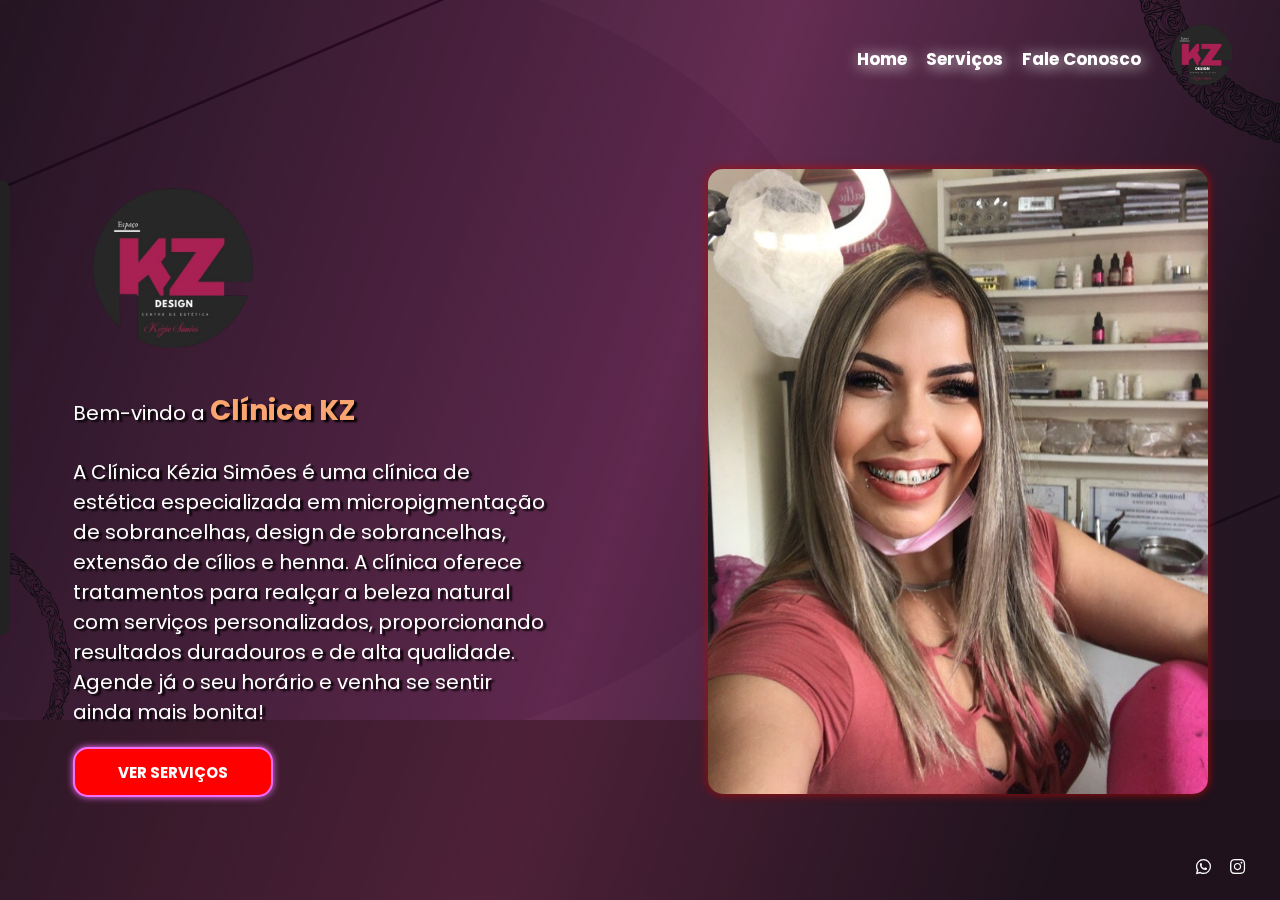
<file: index.html>
<!DOCTYPE html>
<html lang="pt-br">

<head>
    <meta charset="UTF-8">
    <meta name="viewport" content="width=device-width, initial-scale=1.0">
    <meta property="og:type" content="website"/>
    <meta property="og:title" content="Agende já o seu horário e venha se sentir ainda mais bonita!"/>
    <meta property="og:image" content="https://clinica-kezia-simoes.vercel.app/img/kezia%20simoes.jpg"/>
    <meta property="og:description" content=" A clínica oferece tratamentos para realçar a beleza natural com serviços personalizados, proporcionando resultados duradouros e de alta qualidade."/>
    <meta property="og:site-name" content="Clínica Kézia Simões"/>
    <link rel="stylesheet" href="./styles.css">
    <link rel="icon" type="image/png" href="img/logokezia-removebg-preview.png" />
    <link rel="stylesheet" href="https://cdnjs.cloudflare.com/ajax/libs/font-awesome/5.15.4/css/all.min.css">
    <title>Clínica Kézia Simões| Home</title>

</head>

<header>


    <div id="links">
        <a href="index.html">Home</a>
        <a href="servicos.html">Serviços</a>
        <a href="javascript:clickButton()">Fale Conosco</a>
    </div>
    <figure>
        <figcaption>
            <img src="./img/logokezia-removebg-preview.png" alt="logo-cabecalho" id="logo-header">
        </figcaption>
    </figure>
</header>

<body>


    <main>
        <section id="descricao">
            <figure id="caixa-imagem">
                <figcaption>
                    <img src="./img/logokezia-removebg-preview.png" alt="logo" id="logo-img">
                </figcaption>
            </figure>
            <p id="p1">Bem-vindo a <span>Clínica KZ</span></p>
            <br>
            <p id="p2">
                A Clínica Kézia Simões é uma clínica de estética especializada em micropigmentação de sobrancelhas, design de sobrancelhas, extensão de cílios e henna. A clínica oferece tratamentos para realçar a beleza natural com serviços personalizados, proporcionando resultados duradouros e de alta qualidade. Agende já o seu horário e venha se sentir ainda mais bonita!</p>
            <button id="btn"><a href="servicos.html" id="linkServices">Ver Serviços</a></button>
        </section>


        <div class="mascara"></div>

        <section id="lado-treino-banner">
            <figure id="caixa-banner">
                <figcaption>
                    <img src="img/kezia simoes.jpg" alt="bannerAlt" id="corte-img">
                </figcaption>
            </figure>
        </section>



        <form id="fale-conosco">
            <input placeholder="Seu Nome" type="text" name="Nome" id="nameContact">
            <input placeholder="Seu celular, ex: (xx) xxxxx-xxxx" id="telContact" type="tel" name="Telefone"
                maxlength="15" onkeyup="handlePhone(event)">
            <textarea placeholder="Dúvidas / Pedidos" name="Dúvida"></textarea>
            <button id="btn" class="btn-orcamento" onclick="contactHeader()">Entrar em Contato</button>
        </form>
        <div id="mascara-formulario" onclick="desligarMascara()"></div>



    </main>
    <div class="link-zap">
        
         <a href="https://wa.me/5524993255064" target="_blank" class="btn whatsapp">
         <i class="fab fa-whatsapp"></i>
         </a>
         <a href="https://www.instagram.com/kezia_simoeskz/" target="_blank" class="fab fa-instagram"></a>
       
    </div>



</body>
<script src="./scripts.js"></script>

</html>
</file>
<file: styles.css>
@import url('https://fonts.googleapis.com/css2?family=Poppins:ital,wght@0,100;0,200;0,300;0,400;0,500;0,600;0,700;0,800;0,900;1,100;1,200;1,300;1,400;1,500;1,600;1,700;1,800;1,900&display=swap');
@import url('https://fonts.googleapis.com/css2?family=Dancing+Script:wght@400..700&display=swap');

* {
    font-family: 'Poppins', sans-serif;
    margin: 0;
    padding: 0;
    box-sizing: border-box;

}

header {

    display: flex;
    position: fixed;
    right: 3%;
    align-items: center;
    margin-top: 15px;

}

body {
    background-color: hsl(333, 51%, 52%);
    width: 100vw;
    height: 100vh;
    overflow-x: hidden;

}

body {

    background-image: url(./img/rosaBackground.png);
    background-repeat: no-repeat;
    background-size: 100%;
    background-attachment: fixed;



}



#logo-header {
    padding: 2px;
    padding: 2px;
    cursor: pointer;
    margin: 0 0 0 35px;
    width: 80px;


}

#logo-header:hover {
    width: 85px;
    transition: 0.4s ease-in-out;

}

a {

    color: white !important;
    margin-right: 15px;
    text-decoration: none;
    color: black;
    font-size: 17px;
    font-family: 'Poppins', sans-serif;
    font-weight: bold;

}

#btn a{

    margin: 0 auto;

}
header a:hover {
    color: rgb(245, 111, 250) !important;
    font-size: 19px;
    transition: 0.4s ease-in-out;
}

#links {
    position: relative;
    left: 7%;
    text-shadow: 2px 2px 15px;
}



main {

    display: flex;
    height: 100vh;
    align-items: center;
    padding: 50px;
    justify-content: space-around;
}

#descricao {
    font-family: 'Poppins', sans-serif;
    color: white;
    width: 50%;
    margin-top: 70px;
}

p {


    text-shadow: 3px 2px 2px black;
    font-size: 20px;

}

#p2 {

    font-family: 'Poppins', sans-serif;
    width: 80%;
}

#logo-img {

    margin-bottom: 15px;
    width: 200px;
    height: 200px;
    border-radius: 30%;

}

#p1 {
    font-family: 'Poppins', sans-serif;
    width: 100vw;
    font-size: 20px;

}

#p1 span {
    font-family: 'Poppins', sans-serif;
    color: rgb(250, 164, 111);
    font-weight: bold;
    font-size: 28px;
}




.caixa-background #fundo {
    width: 100vw;

}


.mascara {

    background: linear-gradient(109deg, rgba(10, 12, 16, 0.99) 0%, rgba(10, 12, 16, 0.7) 50%, rgba(10, 12, 16, 0.99) 85%);
    width: 100%;
    height: 100%;
    position: fixed;
    top: 0;
    left: 0;
    opacity: 0.9;
    z-index: -1;



}

#corte-img {

    width: 500px;
    border-radius: 15px;
    box-shadow: 0 0 10px rgb(172, 10, 10);
}

#lado-treino-banner {
    margin-top: 70px;
}

#btn {

    margin-top: 20px;
    background-color: red;
    color: black;
    width: 200px;
    height: 50px;
    border: none;
    border-radius: 15px;
    font-weight: bold;
    text-transform: uppercase;
    cursor: pointer;
    border: 2px solid rgb(245, 111, 250);
    box-shadow: 0px 0px 7px rgb(245, 111, 250);
    margin-bottom: 5px;
}



#linkServices {
    color: white !important;
    font-size: 15px;




}


#btn:hover {

    background-color: rgb(142, 56, 131);
    transition: 0.4s ease-in-out;
    width: 205px;
    height: 55px;
}

.btn-orcamento{
    color: white !important;
}

.link-zap {

    position: fixed;
    bottom: 20px;
    right: 20px;
}

#zap-img {
    width: 50px;

}

#zap-img:hover {
    transition: 0.4s ease-in-out;
    width: 53px;

}


#fale-conosco {

    z-index: 1;
    top: 20%;
    left: -340px;
    background-color: rgb(34, 34, 34);
    position: fixed;
    gap: 20px;
    padding: 20px;
    display: flex;
    flex-direction: column;
    border-radius: 10px;
    justify-content: end;
    width: 350px;
}

#mascara-formulario {
    visibility: hidden;
    z-index: 0;
    background: linear-gradient(109deg, rgba(10, 12, 16, 0.99) 15%, rgba(10, 12, 16, 0.7) 50%, rgba(10, 12, 16, 0.99) 85%);
    position: fixed;
    top: 0;
    min-width: 100%;
    min-height: 100%;
    left: 0;


}


input {
    color: #fff;
    padding: 7px;
    height: 40px;
    border-radius: 5px;
    border: 2px solid rgb(245, 111, 250);
    outline-color: rgb(245, 111, 250);
    background-color: rgb(53, 53, 53);
}

textarea {

    color: #fff;
    outline-color: rgb(245, 111, 250);
    width: 100%;
    height: 200px;
    padding: 7px;
    border-radius: 7px;
    border: 2px solid rgb(245, 111, 250);
    resize: none;
    background-color: rgb(53, 53, 53);
}

@media screen and (min-width: 0px) and (max-width: 1100px) {


    body {
        background-size: 120%;
    }


    #links {
        left: 2%;
        display: flex;
        justify-content: center;
        align-items: center;
        text-align: center;
        margin: 0 auto;

    }

    #links a {
        font-size: 30px;
        margin-right: 15px;

    }

    p {
        max-width: 100%;
        text-align: center;
        font-size: 16px;
    }


    #p1 {
        display: flex;
        justify-content: center;
        max-width: 200%;
        text-align: center;
        flex-direction: column;
        font-size: 30px;
        margin-top: 20px;
    }

    #p1 span{
        font-size: 40px;
    }


    main {

        display: flex;
        flex-direction: column;
        padding: 10px;
        justify-content: flex-start;
    }

    #descricao {
        display: flex;
        align-items: center;
        justify-content: center;
        flex-direction: column;
    }


    #lado-treino-banner {
        padding-bottom: 70px;
    }

    #corte-img {

        width: 550px;
        border-radius: 15px;
        box-shadow: 0 0 10px rgb(245, 111, 250);
    }

    header {

        margin: 0;
        position: static;
        top: 30px;
        display: flex;
        justify-content: center;
        align-items: center;
        margin-top: 30px;
    }

    header a:hover {
        color: rgb(245, 111, 250) !important;
        font-size: 19px;
        transition: 0.4s ease-in-out;
    }

    #logo-header {
        display: none;
    }

    #logo-img {

        position: relative;
        border-radius: 0;
        display: flex;
        margin: 0 auto;
        justify-content: center;
        align-items: center;
        width: 300px;
        height: 300px;
    }



}



@media screen and (min-width: 0px) and (max-width : 800px) {

    p {
        display: none;
    }

    #links a {
        font-size: 25px;
    }

    #p1 {
        font-size: 28px;
    }

    #corte-img {

        width: 500px;

    }

}

@media screen and (min-width: 0px) and (max-width : 727px) {

    #p1 {
        max-width: 200%;
    }
}

@media screen and (min-width: 0px) and (max-width : 650px) {

    #corte-img {

        width: 450px;

    }

    #links a {
        font-size: 20px;
    }

    #p1 {

        max-width: 200%;
        font-size: 28px;
    }

    #logo-img {

        width: 250px;
        height: 250px;

    }

    #corte-img {

        width: 450px;

    }

}

@media screen and (min-width: 0px) and (max-width : 520px) {
    #corte-img {

        width: 350px;

    }

    #links a {
        font-size: 16px;
    }

    #logo-img {

        width: 200px;
        height: 200px;

    }

}

@media screen and (min-width: 0px) and (max-width : 430px) {

    #p1 {

        font-size: 24px;
    }
}

@media screen and (min-width: 0px) and (max-width : 405px) {
    #links a {
        font-size: 13px;
    }
}

@media screen and (min-width: 0px) and (max-width : 400px) {
    #corte-img {
        width: 300px;

    }


    #logo-img {

        width: 180px;
        height: 180px;
    }

    #fale-conosco {

        width: 300px;
    }

    input {
        padding: 7px;
        height: 40px;
        border-radius: 5px;
        border: 2px solid rgb(245, 111, 250);
        outline-color: rgb(245, 111, 250);
        background-color: rgb(53, 53, 53);
    }

    textarea {

        color: #fff;
        outline-color: rgb(245, 111, 250);
        width: 100%;
        height: 200px;
        padding: 7px;
        border-radius: 7px;
        border: 2px solid rgb(245, 111, 250);
        resize: none;
        background-color: rgb(53, 53, 53);
    }

}
</file>
